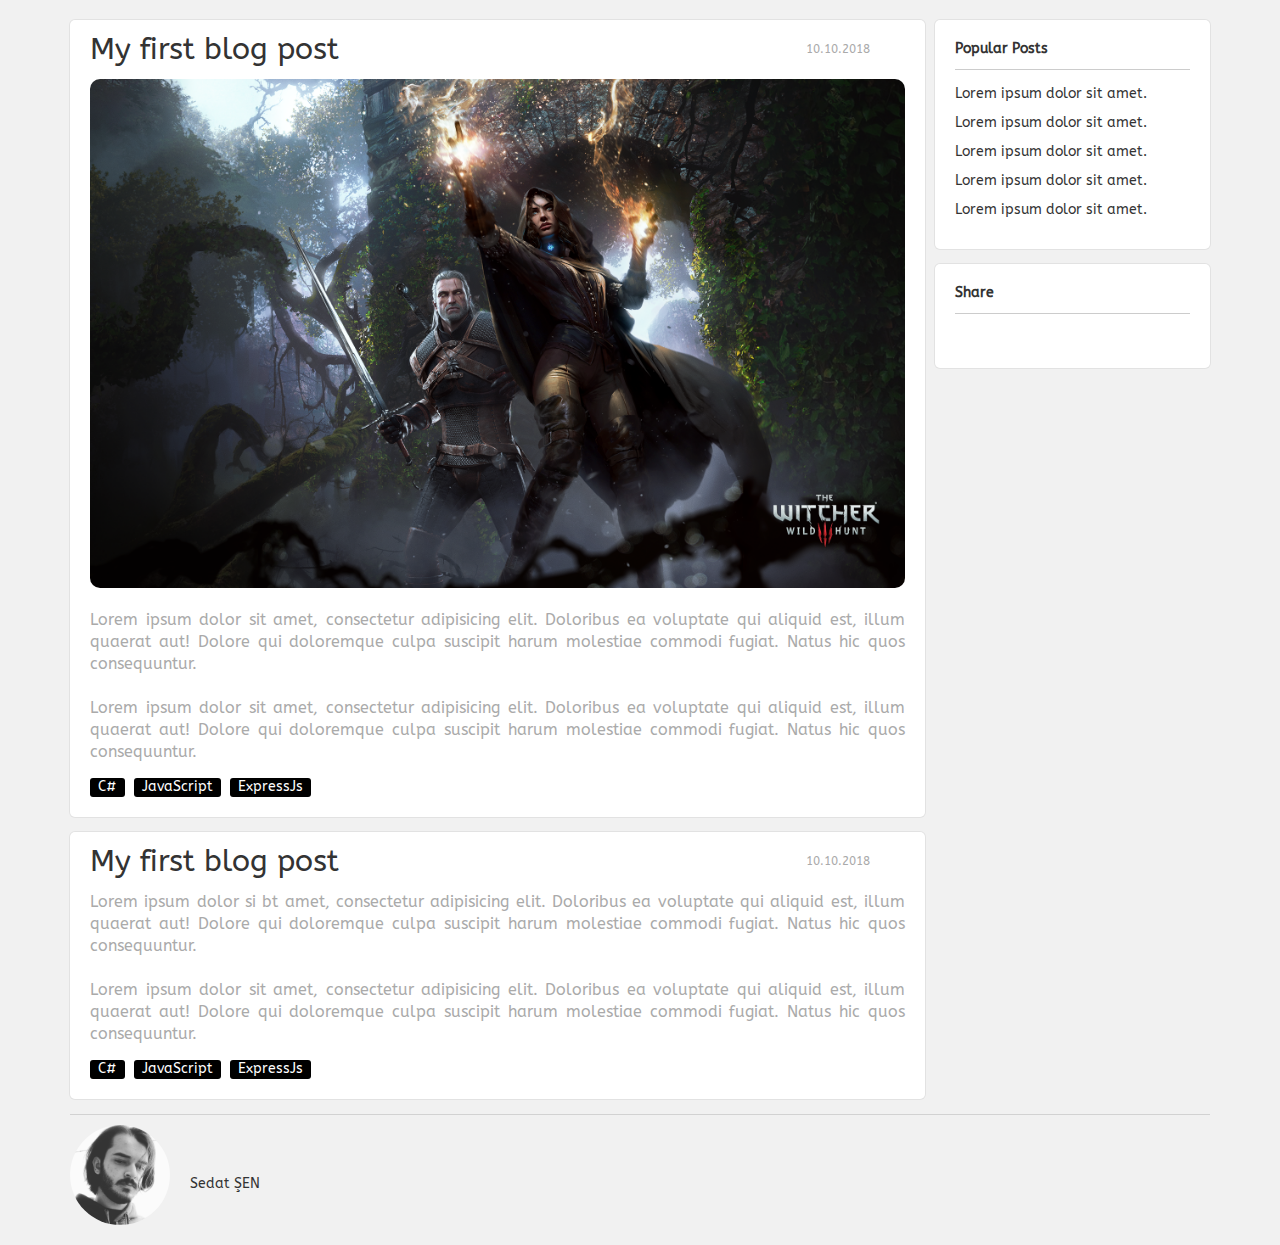
<file: index.html>
<!DOCTYPE html>
<html lang="en">

<head>
    <meta charset="UTF-8">
    <title>Blog</title>
    <link href="https://fonts.googleapis.com/css?family=ABeeZee" rel="stylesheet">

    <link rel="stylesheet" href="https://use.fontawesome.com/releases/v5.4.1/css/all.css" integrity="sha384-5sAR7xN1Nv6T6+dT2mhtzEpVJvfS3NScPQTrOxhwjIuvcA67KV2R5Jz6kr4abQsz" crossorigin="anonymous">

    <link rel="stylesheet" href="index.css">


</head>

<body>

    <div id="container">

        <div id="blog-post-container">

            <div class="blog-post box">
                <h2>My first blog post</h2>
                <p class="date">10.10.2018</p>
                <img src="b.png" alt="Sedat SEM">

                <p class="blog-text">
                    Lorem ipsum dolor sit amet, consectetur adipisicing elit. Doloribus ea voluptate qui aliquid est, illum quaerat aut! Dolore qui doloremque culpa suscipit harum molestiae commodi fugiat. Natus hic quos consequuntur.
                    <br><br>
                    Lorem ipsum dolor sit amet, consectetur adipisicing elit. Doloribus ea voluptate qui aliquid est, illum quaerat aut! Dolore qui doloremque culpa suscipit harum molestiae commodi fugiat. Natus hic quos consequuntur.
                </p>

                <ul class="tags">
                    <li> <a href="" class="tag">C#</a> </li>
                    <li> <a href="" class="tag">JavaScript </a></li>
                    <li><a href="" class="tag"> ExpressJs </a> </li>
                </ul>
            </div>
            <div class="blog-post box">
                <h2>My first blog post</h2>
                <p class="date">10.10.2018</p>

                <p class="blog-text ">
                    Lorem ipsum dolor si
                    bt amet, consectetur adipisicing elit. Doloribus ea voluptate qui aliquid est, illum quaerat aut! Dolore qui doloremque culpa suscipit harum molestiae commodi fugiat. Natus hic quos consequuntur.
                    <br><br>
                    Lorem ipsum dolor sit amet, consectetur adipisicing elit. Doloribus ea voluptate qui aliquid est, illum quaerat aut! Dolore qui doloremque culpa suscipit harum molestiae commodi fugiat. Natus hic quos consequuntur.
                </p>
                <ul class="tags">
                    <li> <a href="" class="tag">C#</a> </li>
                    <li> <a href="" class="tag">JavaScript </a></li>
                    <li><a href="" class="tag"> ExpressJs </a> </li>
                </ul>
            </div>

        </div>

        <div id="other-posts">
            <div id="inner-other-posts" class="box ">

                <h4 class="header">Popular Posts</h4>

                <ul>

                    <li>
                        <i class="fas fa-angle-double-right"></i>
                        Lorem ipsum dolor sit amet.</li>

                    <li>
                        <i class="fas fa-angle-double-right"></i>
                        Lorem ipsum dolor sit amet.</li>

                    <li>
                        <i class="fas fa-angle-double-right"></i>
                        Lorem ipsum dolor sit amet.</li>

                    <li>
                        <i class="fas fa-angle-double-right"></i>
                        Lorem ipsum dolor sit amet.</li>

                    <li>
                        <i class="fas fa-angle-double-right"></i>
                        Lorem ipsum dolor sit amet.</li>

                </ul>


            </div>

            <div id="share" class="box">

                <h4 class="header">Share</h4>

                <a href="#">
                    <i class="fab fa-twitter fa-2x"></i>
                </a>

                <a href="#">
                    <i class="fab fa-instagram fa-2x"></i>
                </a>

            </div>
        </div>

        <div id="author-box" class="clearfix">
            <img src="a.jpg" alt="" width="100px">
            <p class="author-text">
                Sedat ŞEN
            </p>

        </div>


    </div>



</body>

</html>
</file>
<file: index.css>
* {
    margin: 0;
    padding: 0;
    box-sizing: border-box;

}

body {
    background: #f1f1f1;
    font-family: 'ABeeZee', sans-serif;
    font-size: 14px;
    color: #333;
    line-height: 135%;

}

h2 {
    margin-bottom: 20px;
    font-size: 30px;
    font-weight: 500;
}

#container {
    width: 1140px;
    margin: 20px auto;
}

#blog-post-container {
    width: 75%;
    float: left;

}

.blog-post {
    position: relative;

}

.blog-post img {
    width: 100%;
    border-radius: 10px;
}

.blog-text {
    margin-top: 15px;
    margin-bottom: 15px;
    font-size: 16px;
    color: #aaa;
    line-height: 22px;
    text-align: justify;
}

#other-posts {
    float: left;
    width: 25%;
    padding-left: 10px;
}



.tags li {
    list-style: none;
    display: inline;
    margin-right: 5px;
}


.tags li a {
    text-decoration: none;
}

.date {
    position: absolute;
    right: 55px;
    top: 20px;
    color: #aaa;
    font-size: 12px;
}

.box {
    background: white;
    margin-bottom: 15px;
    padding: 20px;
    border-radius: 5px;
    box-shadow: 0 0 0 1px rgba(0, 0, 0, .06);
}


.clearfix {
    overflow: auto;
    clear: both;
}

#author-box {
    border-top: 1px solid RGB(0, 0, 0, .125);
    padding-top: 10px;
}

#author-box img {
    border-radius: 50%;
    float: left;
}

.author-text {
    float: left;
    margin-top: 50px;
    margin-left: 20px;
}

#share a {
    color: grey;
    text-decoration: none;
    margin-right: 6px;
    opacity: 0.9;

}

#share a:hover {
    opacity: 0.6;
}

ul {
    list-style-type: none;
}

ul li {
    margin-bottom: 10px;
}

.header {
    margin-bottom: 15px;
    padding-bottom: 10px;
    border-bottom: 1px solid rgb(0, 0, 0, 0.2);
}

.tag{
    background-color: #000;
    color: #fff;
    display: inline-block;
    padding-left: 8px;
    padding-right: 8px;
    text-align: center;
    border-radius: 3px;
}
</file>
